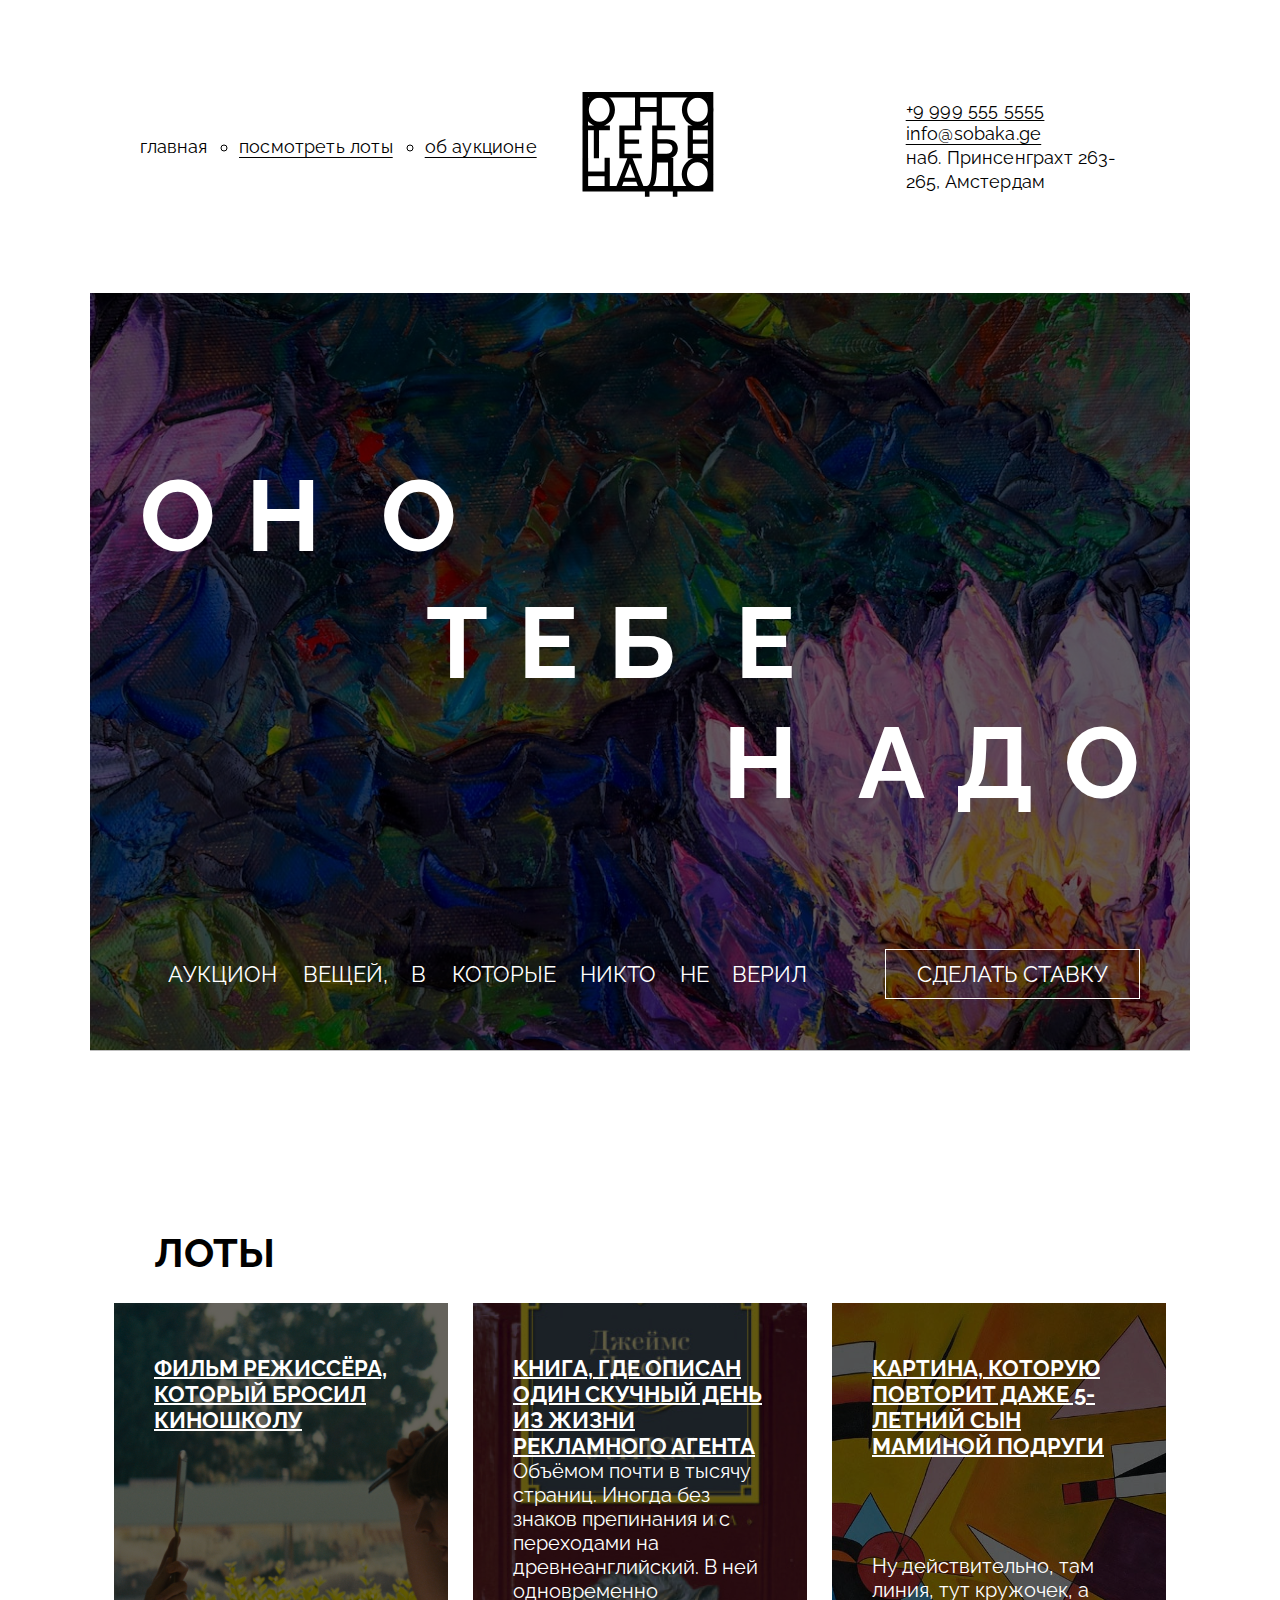
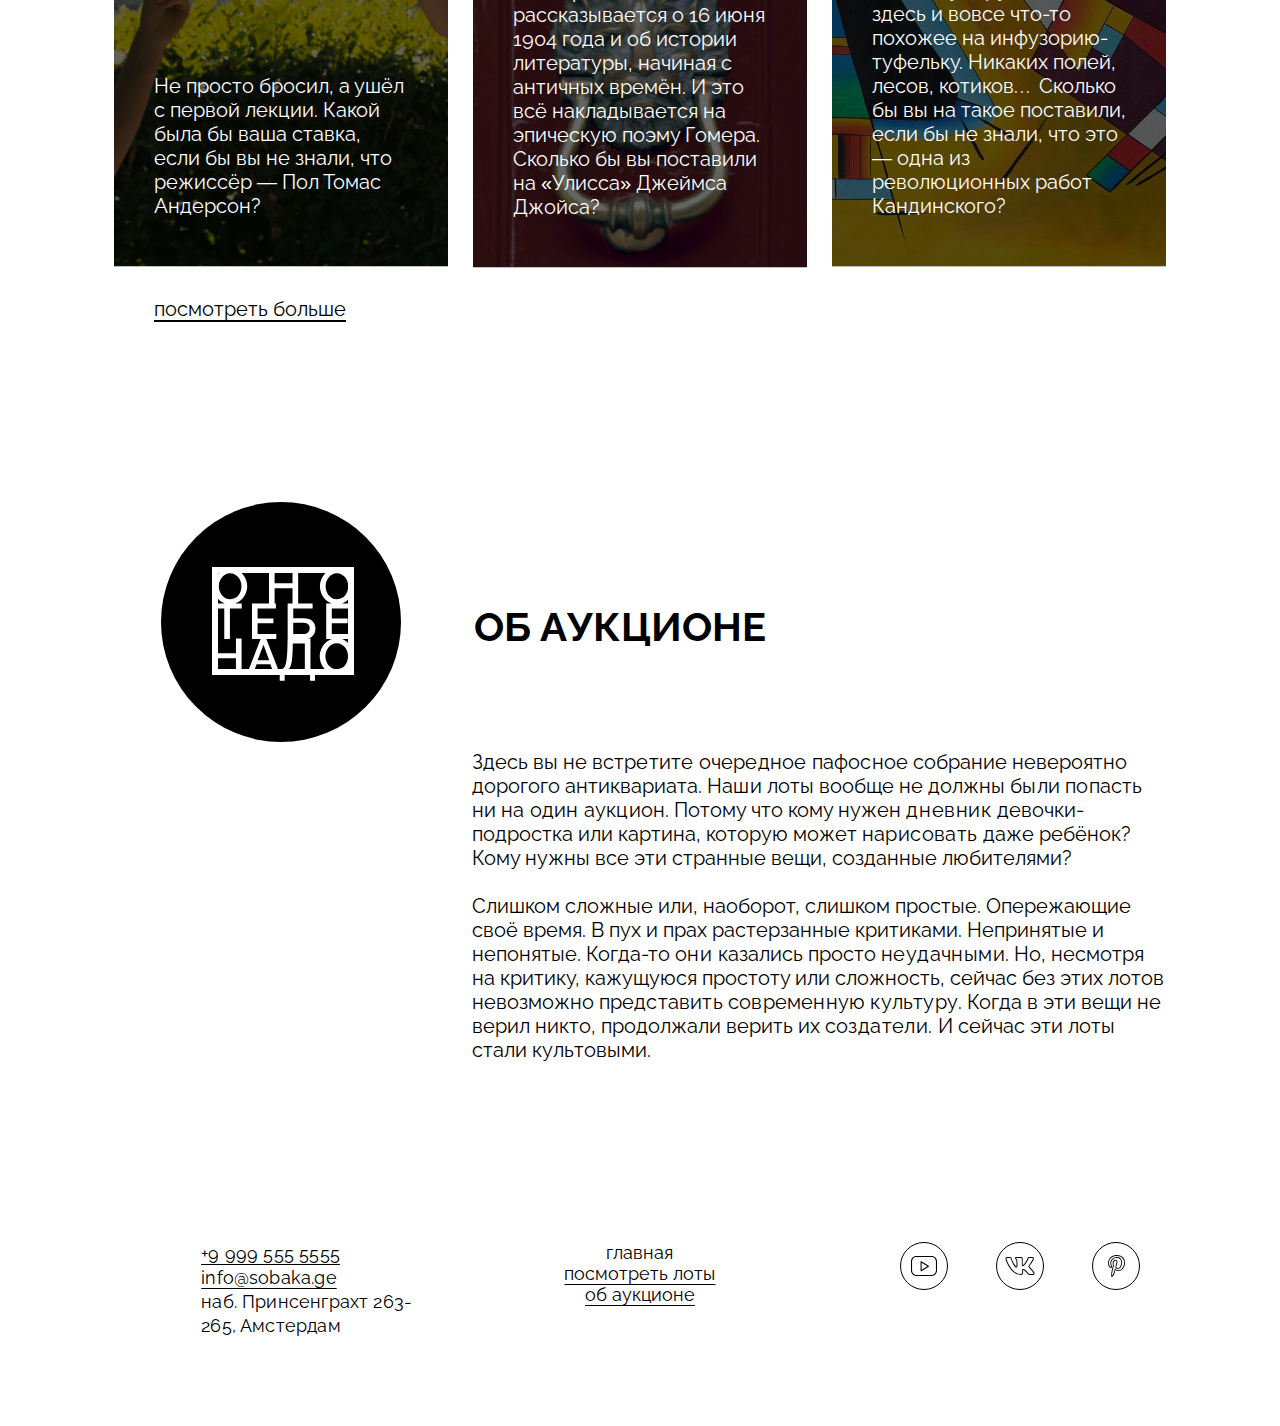
<file: index.html>
<!DOCTYPE html>
<html lang="ru">
<head>
    <meta charset="UTF-8"/>
    <meta http-equiv="X-UA-Compatible" content="IE=edge"/>
    <title>Оно тебе надо — аукцион вещей, в которые никто не верил</title>
    <meta name="viewport" content="width=device-width, initial-scale=1.0"/>
    <link rel="stylesheet" href="fonts/fonts.css">
    <link rel="stylesheet" href="styles/global.css">
    <link rel="stylesheet" href="styles/style.css">
</head>
<body>
<header>
    <nav>
        <ul class="header-links">
            <li class="main-link"><a href="index.html" title="Главная">главная</a></li>
            <li><a href="#lots" class="spacing-narrow underline" title="Посмотреть лоты">посмотреть лоты</a></li>
            <li><a href="#auction" class="spacing-narrow underline" title="Об аукционе">об аукционе</a></li>
        </ul>
    </nav>
    <a href="index.html" class="logo" title="Нажмите, чтобы вернуться на главную">
        <img src="./images/logo-black.svg" alt="Логотип с надписью Оно тебе надо"/>
    </a>
    <address class="contacts">
        <ul>
            <li><a href="tel:+99995555555" title="Позвонить" class="underline">+9 999 555 5555</a></li>
            <li><a href="mailto:info@sobaka.ge" title="Написать" class="underline">info@sobaka.ge</a></li>
            <li class="spacing-none">наб. Принсенграхт 263-<br/>265, Амстердам</li>
        </ul>
    </address>
</header>
<main>
    <section class="jumbotron shadow">
        <h1>
            <span class="accent-span">О<span class="spacing-widest">но</span></span>
            <span class="accent-span text-center">те<span class="spacing-widest">бе</span></span>
            <span class="accent-span text-right"><span class="spacing-widest">н</span>ад<span
                    class="spacing-none">о</span></span>
        </h1>
        <div class="jumbotron-content">
            <div class="column-caption">
                <p><span>Аукцион<span class="spacing-overload"> </span>вещей,</span><span
                        class="spacing-huge"> </span><span
                        class="spacing-extra">в</span><span
                        class="wordspace-jumborton-text"> которые никто не верил</span></p>
            </div>
            <div class="column-key">
                <button type="button" title="Кто не рискует - тот не пьет шампанского!!">сделать ставку</button>
            </div>
        </div>
    </section>
    <section id="lots" class="lots">
        <h2>лоты</h2>
        <ul>
            <li class="lot-item">
                <a href="javascript:void(0);" title="Фильм Пола Томаса Андерсона">
                    <article class="lot-card art-director shadow">
                        <h3>Фильм режиссёра, который бросил киношколу</h3>
                        <p>Не просто бросил, а ушёл с первой лекции. Какой была бы ваша ставка, если бы вы не знали, что
                            режиссёр — Пол Томас Андерсон?</p>
                    </article>
                </a>
            </li>
            <li class="lot-item">
                <a href="javascript:void(0);" title="Книга Джеймса Джойса">
                    <article class="lot-card art-agent shadow">
                        <h3>Книга, где описан один скучный день из жизни рекламного агента</h3>
                        <p>Объёмом почти в тысячу страниц. Иногда без знаков препинания и с переходами на
                            древнеанглийский. В ней одновременно рассказывается о 16 июня 1904 года и об истории
                            литературы, начиная с античных времён. И это всё накладывается на эпическую поэму Гомера.
                            Сколько бы вы поставили на «Улисса» Джеймса Джойса?</p>
                    </article>
                </a>
            </li>
            <li class="lot-item">
                <a href="javascript:void(0);" title="Картина Кандинского">
                    <article class="lot-card art-painting shadow">
                        <h3>Картина, которую повторит даже 5-летний сын маминой подруги</h3>
                        <p>Ну действительно, там линия, тут кружочек, а здесь и вовсе что-то похожее на
                            инфузорию-туфельку. Никаких полей, лесов, котиков<span class="three-dots">... </span>Сколько
                            бы вы на такое поставили, если бы не знали, что это — одна из революционных работ
                            Кандинского?</p>
                    </article>
                </a>
            </li>
        </ul>
        <a href="javascript:void(0);" title="Посмотреть больше" class="more-info underline">посмотреть больше</a>
    </section>
    <section id="auction" class="auction">
        <div class="column-logo">
            <div class="circle">
                <a href="index.html" title="Видим логотип с надписью Оно тебе надо">
                    <img src="./images/logo-white.svg" alt="Видим логотип с надписью Оно тебе надо"/>
                </a>
            </div>
        </div>
        <div class="column-text">
            <h2>об аукционе</h2>
            <p>Здесь вы не <span class="spacing-narrow">встретите очередное пафосное</span><span class="spacing-none"> собрание невероятно дорогого антиквариата. </span>
                <span class="spacing-medium">Наши</span> лоты вообще не должны <span
                        class="spacing-narrow">были попасть</span>
                <span class="spacing-narrow"> ни на один аукцион.</span><span class="spacing-none"> Потому что кому нужен </span>
                <span class="spacing-wide">дневник</span><span class="spacing-none"> девочки</span>-подростка или
                <span class="spacing-none"> картина, которую может </span><span class="spacing-medium">нарисовать</span>
                даже <span class="spacing-none">ребёнок?</span> Кому нужны все эти странные вещи, созданные <span
                        class="spacing-none">любителями?</span>
            </p>
            <p><span class="spacing-none">Слишком сложные или, наоборот, слишком простые. Опережающие своё время. В пух и прах растерзанные критиками. Непринятые и непонятые. Когда-то <span
                    class="spacing-very-wide">они</span> казались просто <span class="spacing-medium">неудачными</span>. Но, несмотря на критику, кажущуюся простоту или сложность, сейчас без этих лотов невозможно
                        <span class="spacing-narrow"> представить современную культуру</span>. Когда в эти вещи не верил никто, продолжали верить их <span
                        class="spacing-medium">создатели.</span> И сейчас эти лоты стали культовыми.</span></p>
        </div>
    </section>
</main>
<footer>
    <address class="footer-column contacts">
        <ul>
            <li><a href="tel:+99995555555" title="Нажмите, чтобы позвонить" class="underline">+9 999 555 5555</a></li>
            <li><a href="mailto:mail@example.com" title="Нажмите, чтобы написать" class="underline">info@sobaka.ge</a></li>
            <li>наб. Принсенграхт 263-<br> 265, Амстердам</li>
        </ul>
    </address>
    <nav class="footer-column footer-links">
        <ul>
            <li><a href="index.html" class="main-link">главная</a></li>
            <li><a href="#lots" class="underline">посмотреть лоты</a></li>
            <li><a href="#auction" class="underline">об аукционе</a></li>
        </ul>
    </nav>
    <ul class="footer-column socials">
        <li><a href="javascript:void(0);" title="Нажмите, чтобы перейти на YouTube"><img src="./images/yt.svg"
                                                                                          alt="Логотип YouTube"></a>
        </li>
        <li><a href="javascript:void(0);" title="Нажмите, чтобы перейти на Вконтакте"><img src="./images/vk.svg"
                                                                                            alt="Логотип Вконтакте"></a>
        </li>
        <li><a href="javascript:void(0);" title="Нажмите, чтобы перейти на Pinterest"><img src="./images/pinterest.svg"
                                                                                            alt="Логотип Pinterest"></a>
        </li>
    </ul>
</footer>
</body>
</html>
</file>
<file: fonts/fonts.css>
@font-face {
  font-family: Raleway;
  src:
    url(./Raleway-Regular.woff2) format('woff2'),
    url(./Raleway-Regular.woff) format('woff');
  font-weight: normal;
  font-display: swap;
}

@font-face {
  font-family: Raleway;
  src:
    url(./Raleway-Bold.woff2) format('woff2'),
    url(./Raleway-Bold.woff) format('woff');
  font-weight: bold;
  font-display: swap;
}
</file>
<file: styles/global.css>
*,
*::before,
*::after {
  box-sizing: border-box;
}

h1,
h2,
h3,
h4,
h5,
h6,
p,
ul,
ol,
li,
blockquote,
button {
  margin: 0;
  padding: 0;
}

a {
  color: inherit;
}

address,
em,
i {
  font-style: normal;
}

h1,
h2,
h3 {
  font-weight: normal;
  text-transform: uppercase;
}
</file>
<file: styles/style.css>
body {
    width: 1100px;
    margin: 0 auto;
    font-family: 'Raleway', sans-serif;
}

header {
    padding-top: 92px;
    display: flex;
    flex-wrap: nowrap;
    font-size: 18px;
    font-weight: 400;
    align-items: stretch;
}

header nav {
    padding-top: 44px;
    padding-left: 25px;
}

.header-links {
    display: flex;
    padding-left: 25px;
    gap: 32px;
    line-height: 21px;
    list-style-type: circle;
}

.underline {
    text-underline-offset: 4px;
}

.header-links a:hover {
    background-color: dimgrey;
    padding: 5px 0;
    border-radius: 8px;
    color: white;
}

.main-link {
    list-style: none;
    text-decoration: none;
}

.main-link a {
    text-decoration: none;
}

header .logo {
    padding-left: 36px;
}

header .logo:hover {
    opacity: 0.5;
}

header img {
    width: 148px;
    height: 105px;
}

header .contacts {
    padding-left: 185px;
    padding-top: 6px;
}

.contacts ul {
    list-style-type: none;
    line-height: 24px;
}

.contacts li {
    letter-spacing: 0.01em;
}

main {
    padding-top: 92px;
}

.shadow {
    box-shadow: 0 1px #00000040, inset 0 0 0 1000px rgba(0, 0, 0, 0.6);
}

.jumbotron {
    min-height: 757px;
    width: 100%;
    text-transform: uppercase;
    background-image: url('../images/cover.jpg');
    background-position: center;
    background-size: cover;
    color: #ffffff;
}

h1 {
    margin: auto;
    width: 1000px;
    padding-top: 165px;
    font-size: 100px;
    font-weight: 700;
    line-height: 115px;
    letter-spacing: 0.3em;
    text-align: left;
}

.accent-span {
    display: block;
}

.text-center {
    text-align: center;
    line-height: 1.3em;
    padding-top: 5px;
}

.text-right {
    text-align: right;
    line-height: 1.1em;
}

.jumbotron-content {
    padding-top: 131px;
    padding-left: 78px;
    display: flex;
    justify-content: space-between;
    align-items: center;
}

.column-caption {
    flex: 0 0 70%;
}

.column-key {
    flex: 0 0 30%;
    display: flex;
    justify-content: left;
    align-items: center;
}

.jumbotron p {
    display: block;
    font-weight: 400;
    font-size: 22px;
    line-height: 48px;
}

.spacing-overload {
    letter-spacing: 0.9em;
}

.spacing-huge {
    letter-spacing: 0.8em;
}

.wordspace-jumborton-text {
    word-spacing: 0.8em;
}

.jumbotron button {
    font-family: 'Raleway', sans-serif;
    cursor: pointer;
    background-color: transparent;
    color: currentColor;
    padding: 11px 31px;
    margin-left: 2px;
    border: 1px solid currentColor;
    font-weight: 500;
    font-size: 22px;
    line-height: 26px;
    text-transform: uppercase;
}

.jumbotron button:hover {
    background-color: white;
    color: black;
}

.lots {
    width: 1052px;
    margin: 0 auto;
    padding-top: 179px;
    color: white;
}

h2 {
    font-size: 40px;
    font-weight: 700;
    line-height: 47px;
    color: black;
}

.lots h2 {
    text-indent: 40px;
}

.lots ul {
    display: flex;
    flex-wrap: wrap;
    gap: 25px;
    row-gap: 25px;
    width: 100%;
    justify-content: space-between;
    list-style-type: none;
    padding-top: 27px;
}

.lot-item {
    flex-grow: 1;
    flex-shrink: 1;
    flex-basis: 30%;
    min-width: 334px;
}

.lot-item a {
    text-decoration: none;
}

.lot-card {
    display: flex;
    flex-direction: column;
    min-height: 563px;
    background-size: cover;
    background-position: center;
    justify-content: space-between;
    align-items: center;
}

.lot-card h3 {
    width: 254px;
    padding-top: 52px;
    font-size: 22px;
    font-weight: 700;
    line-height: 26px;
    text-decoration: underline;
    text-underline-offset: 1px;
    text-align: left;
    align-self: center;
}

.lot-card p {
    position: relative;
    padding-bottom: 48px;
    font-size: 20px;
    font-weight: 400;
    line-height: 24px;
    text-align: left;
    width: 254px;
}

.three-dots {
    letter-spacing: 0.1em;
}

.art-director {
    background-image: url('../images/card-lot-01.jpg');
}

.art-agent {
    background-image: url('../images/card-lot-02.jpg');
}

.art-painting {
    background-image: url('../images/card-lot-03.jpg');
}

.more-info {
    display: block;
    padding-top: 30px;
    text-indent: 40px;
    padding-bottom: 30px;
    font-size: 20px;
    font-weight: 400;
    line-height: 24px;
    text-align: left;
    color: black;
}

.auction {
    padding-top: 117px;
    width: 1052px;
    margin: 0 auto;
    display: flex;
}

.column-logo {
    width: 34%;
    padding-top: 34px;
    padding-left: 47px;
}

.circle {
    background: black;
    border-radius: 50%;
    width: 240px;
    height: 240px;
    padding-left: 47px;
    padding-top: 65px;
}

.circle img {
    height: 114px;
    width: 148px;
}

.column-text {
    width: 66%;
}

.auction h2 {
    padding: 135px 0 100px 2px;
}

.auction p {
    font-size: 20px;
    font-weight: 400;
    line-height: 24px;
    text-align: left;
}


.spacing-none {
    letter-spacing: 0;
}

.spacing-narrow {
    letter-spacing: 0.01em;
}

.spacing-medium {
    letter-spacing: 0.02em;
}

.spacing-wide {
    letter-spacing: 0.03em;
}

.spacing-very-wide {
    letter-spacing: 0.04em;
}

.spacing-extra {
    letter-spacing: 0.11em;
}

.spacing-widest {
    letter-spacing: 0.6em;
}


.auction p + p {
    margin-top: 24px;
}

footer {
    display: flex;
    width: 1000px;
    padding-top: 180px;
    padding-bottom: 88px;
    margin: 0 auto;
    font-size: 18px;
}

.footer-column {
    flex: 1;
    justify-items: center;
    align-items: start;
}

.footer-links {
    line-height: 21px;
    text-align: center;
}

.footer-links ul {
    list-style-type: none;
}

/*.footer-links a {
    text-underline-offset: 4px;
}*/

.socials {
    display: flex;
    justify-content: flex-end;
    width: 240px;
    list-style-type: none;
    gap: 48px;
}

.socials img {
    width: 48px;
    height: 48px;
}

.socials img:hover {
    opacity: 0.5;
}

/*
.socials li a {
    text-decoration: none;
    border: 0;
}*/
</file>
